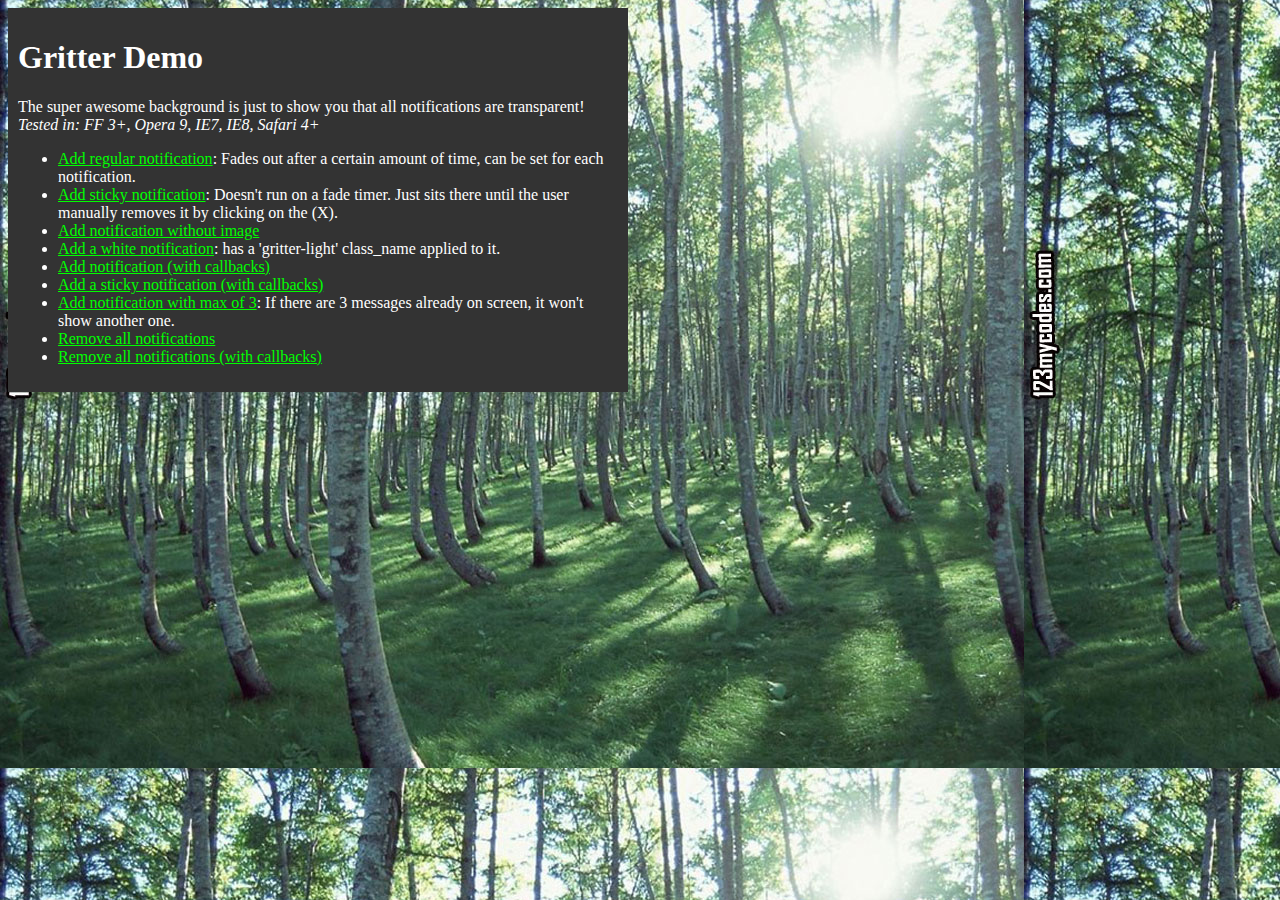
<file: static/lib/jquery.gritter/index.html>
<!DOCTYPE html PUBLIC "-//W3C//DTD XHTML 1.0 Transitional//EN" "http://www.w3.org/TR/xhtml1/DTD/xhtml1-transitional.dtd">
<html xmlns="http://www.w3.org/1999/xhtml">
<head>
<title>Gritter demo for jQuery - boedesign.com</title>
<meta http-equiv="Content-Type" content="text/html; charset=utf-8" />
<link rel="stylesheet" type="text/css" href="css/jquery.gritter.css" />
<script type="text/javascript" src="http://www.google.com/jsapi"></script>
<script type="text/javascript">google.load('jquery', '1.7.1');</script>
<script type="text/javascript" src="js/jquery.gritter.js"></script>
<style type="text/css">
	body {
		background:#222 url(images/trees.jpg);
		color:#fff;
	}
	a {
		color:#00ff00;
	}
	#container {
		width:600px;
		background:#333;
		padding:10px;
	}
</style>
</head>


<body>
<div id="container">
	<h1>Gritter Demo</h1>
	<p>
		The super awesome background is just to show you that all notifications are transparent!
		<em>Tested in: FF 3+, Opera 9, IE7, IE8, Safari 4+</em>
	</p>
	<ul>
		<li>
			<a href="#" id="add-regular">Add regular notification</a>: Fades out after a certain amount of time, can be set for each notification.
		</li>
		<li>
			<a href="#" id="add-sticky">Add sticky notification</a>: Doesn't run on a fade timer.  Just sits there until the user manually removes it by clicking on the (X).
		</li>
		<li>
			<a href="#" id="add-without-image">Add notification without image</a>
		</li>
        <li>
            <a href="#" id="add-gritter-light">Add a white notification</a>: has a 'gritter-light' class_name applied to it.
        </li>
		<li>
			<a href="#" id="add-with-callbacks">Add notification (with callbacks)</a>
		</li>
		<li>
			<a href="#" id="add-sticky-with-callbacks">Add a sticky notification (with callbacks)</a>
		</li>
        <li>
            <a href="#" id="add-max">Add notification with max of 3</a>: If there are 3 messages already on screen, it won't show another one.
        </li>
		<li>
			<a href="#" id="remove-all">Remove all notifications</a>
		</li>
		<li>
			<a href="#" id="remove-all-with-callbacks">Remove all notifications (with callbacks)</a>
		</li>
	</ul>
</div>

<script type="text/javascript">

	$(function(){

		// global setting override
        /*
		$.extend($.gritter.options, {
		    class_name: 'gritter-light', // for light notifications (can be added directly to $.gritter.add too)
		    position: 'bottom-left', // possibilities: bottom-left, bottom-right, top-left, top-right
			fade_in_speed: 100, // how fast notifications fade in (string or int)
			fade_out_speed: 100, // how fast the notices fade out
			time: 3000 // hang on the screen for...
		});
        */

		$('#add-sticky').click(function(){

			var unique_id = $.gritter.add({
				// (string | mandatory) the heading of the notification
				title: 'This is a sticky notice!',
				// (string | mandatory) the text inside the notification
				text: 'Lorem ipsum dolor sit amet, consectetur adipiscing elit. Vivamus eget tincidunt velit. Cum sociis natoque penatibus et <a href="#" style="color:#ccc">magnis dis parturient</a> montes, nascetur ridiculus mus.',
				// (string | optional) the image to display on the left
				image: 'http://s3.amazonaws.com/twitter_production/profile_images/132499022/myface_bigger.jpg',
				// (bool | optional) if you want it to fade out on its own or just sit there
				sticky: true,
				// (int | optional) the time you want it to be alive for before fading out
				time: '',
				// (string | optional) the class name you want to apply to that specific message
				class_name: 'my-sticky-class'
			});

			// You can have it return a unique id, this can be used to manually remove it later using
			/*
			setTimeout(function(){

				$.gritter.remove(unique_id, {
					fade: true,
					speed: 'slow'
				});

			}, 6000)
			*/

			return false;

		});

		$('#add-regular').click(function(){

			$.gritter.add({
				// (string | mandatory) the heading of the notification
				title: 'This is a regular notice!',
				// (string | mandatory) the text inside the notification
				text: 'This will fade out after a certain amount of time. Vivamus eget tincidunt velit. Cum sociis natoque penatibus et <a href="#" style="color:#ccc">magnis dis parturient</a> montes, nascetur ridiculus mus.',
				// (string | optional) the image to display on the left
				image: 'http://a0.twimg.com/profile_images/59268975/jquery_avatar_bigger.png',
				// (bool | optional) if you want it to fade out on its own or just sit there
				sticky: false,
				// (int | optional) the time you want it to be alive for before fading out
				time: ''
			});

			return false;

		});

        $('#add-max').click(function(){

            $.gritter.add({
                // (string | mandatory) the heading of the notification
                title: 'This is a notice with a max of 3 on screen at one time!',
                // (string | mandatory) the text inside the notification
                text: 'This will fade out after a certain amount of time. Vivamus eget tincidunt velit. Cum sociis natoque penatibus et <a href="#" style="color:#ccc">magnis dis parturient</a> montes, nascetur ridiculus mus.',
                // (string | optional) the image to display on the left
                image: 'http://a0.twimg.com/profile_images/59268975/jquery_avatar_bigger.png',
                // (bool | optional) if you want it to fade out on its own or just sit there
                sticky: false,
                // (function) before the gritter notice is opened
                before_open: function(){
                    if($('.gritter-item-wrapper').length == 3)
                    {
                        // Returning false prevents a new gritter from opening
                        return false;
                    }
                }
            });

            return false;

        });

		$('#add-without-image').click(function(){

			$.gritter.add({
				// (string | mandatory) the heading of the notification
				title: 'This is a notice without an image!',
				// (string | mandatory) the text inside the notification
				text: 'This will fade out after a certain amount of time. Vivamus eget tincidunt velit. Cum sociis natoque penatibus et <a href="#" style="color:#ccc">magnis dis parturient</a> montes, nascetur ridiculus mus.'
			});

			return false;
		});

        $('#add-gritter-light').click(function(){

            $.gritter.add({
                // (string | mandatory) the heading of the notification
                title: 'This is a light notification',
                // (string | mandatory) the text inside the notification
                text: 'Just add a "gritter-light" class_name to your $.gritter.add or globally to $.gritter.options.class_name',
                class_name: 'gritter-light'
            });

            return false;
        });

		$('#add-with-callbacks').click(function(){

			$.gritter.add({
				// (string | mandatory) the heading of the notification
				title: 'This is a notice with callbacks!',
				// (string | mandatory) the text inside the notification
				text: 'The callback is...',
				// (function | optional) function called before it opens
				before_open: function(){
					alert('I am called before it opens');
				},
				// (function | optional) function called after it opens
				after_open: function(e){
					alert("I am called after it opens: \nI am passed the jQuery object for the created Gritter element...\n" + e);
				},
				// (function | optional) function called before it closes
				before_close: function(e, manual_close){
                    var manually = (manual_close) ? 'The "X" was clicked to close me!' : '';
					alert("I am called before it closes: I am passed the jQuery object for the Gritter element... \n" + manually);
				},
				// (function | optional) function called after it closes
				after_close: function(e, manual_close){
                    var manually = (manual_close) ? 'The "X" was clicked to close me!' : '';
					alert('I am called after it closes. ' + manually);
				}
			});

			return false;
		});

		$('#add-sticky-with-callbacks').click(function(){

			$.gritter.add({
				// (string | mandatory) the heading of the notification
				title: 'This is a sticky notice with callbacks!',
				// (string | mandatory) the text inside the notification
				text: 'Sticky sticky notice.. sticky sticky notice...',
				// Stickeh!
				sticky: true,
				// (function | optional) function called before it opens
				before_open: function(){
					alert('I am a sticky called before it opens');
				},
				// (function | optional) function called after it opens
				after_open: function(e){
					alert("I am a sticky called after it opens: \nI am passed the jQuery object for the created Gritter element...\n" + e);
				},
				// (function | optional) function called before it closes
				before_close: function(e){
					alert("I am a sticky called before it closes: I am passed the jQuery object for the Gritter element... \n" + e);
				},
				// (function | optional) function called after it closes
				after_close: function(){
					alert('I am a sticky called after it closes');
				}
			});

			return false;

		});

		$("#remove-all").click(function(){

			$.gritter.removeAll();
			return false;

		});

		$("#remove-all-with-callbacks").click(function(){

			$.gritter.removeAll({
				before_close: function(e){
					alert("I am called before all notifications are closed.  I am passed the jQuery object containing all  of Gritter notifications.\n" + e);
				},
				after_close: function(){
					alert('I am called after everything has been closed.');
				}
			});
			return false;

		});


	});
</script>

</body>
</html>
</file>
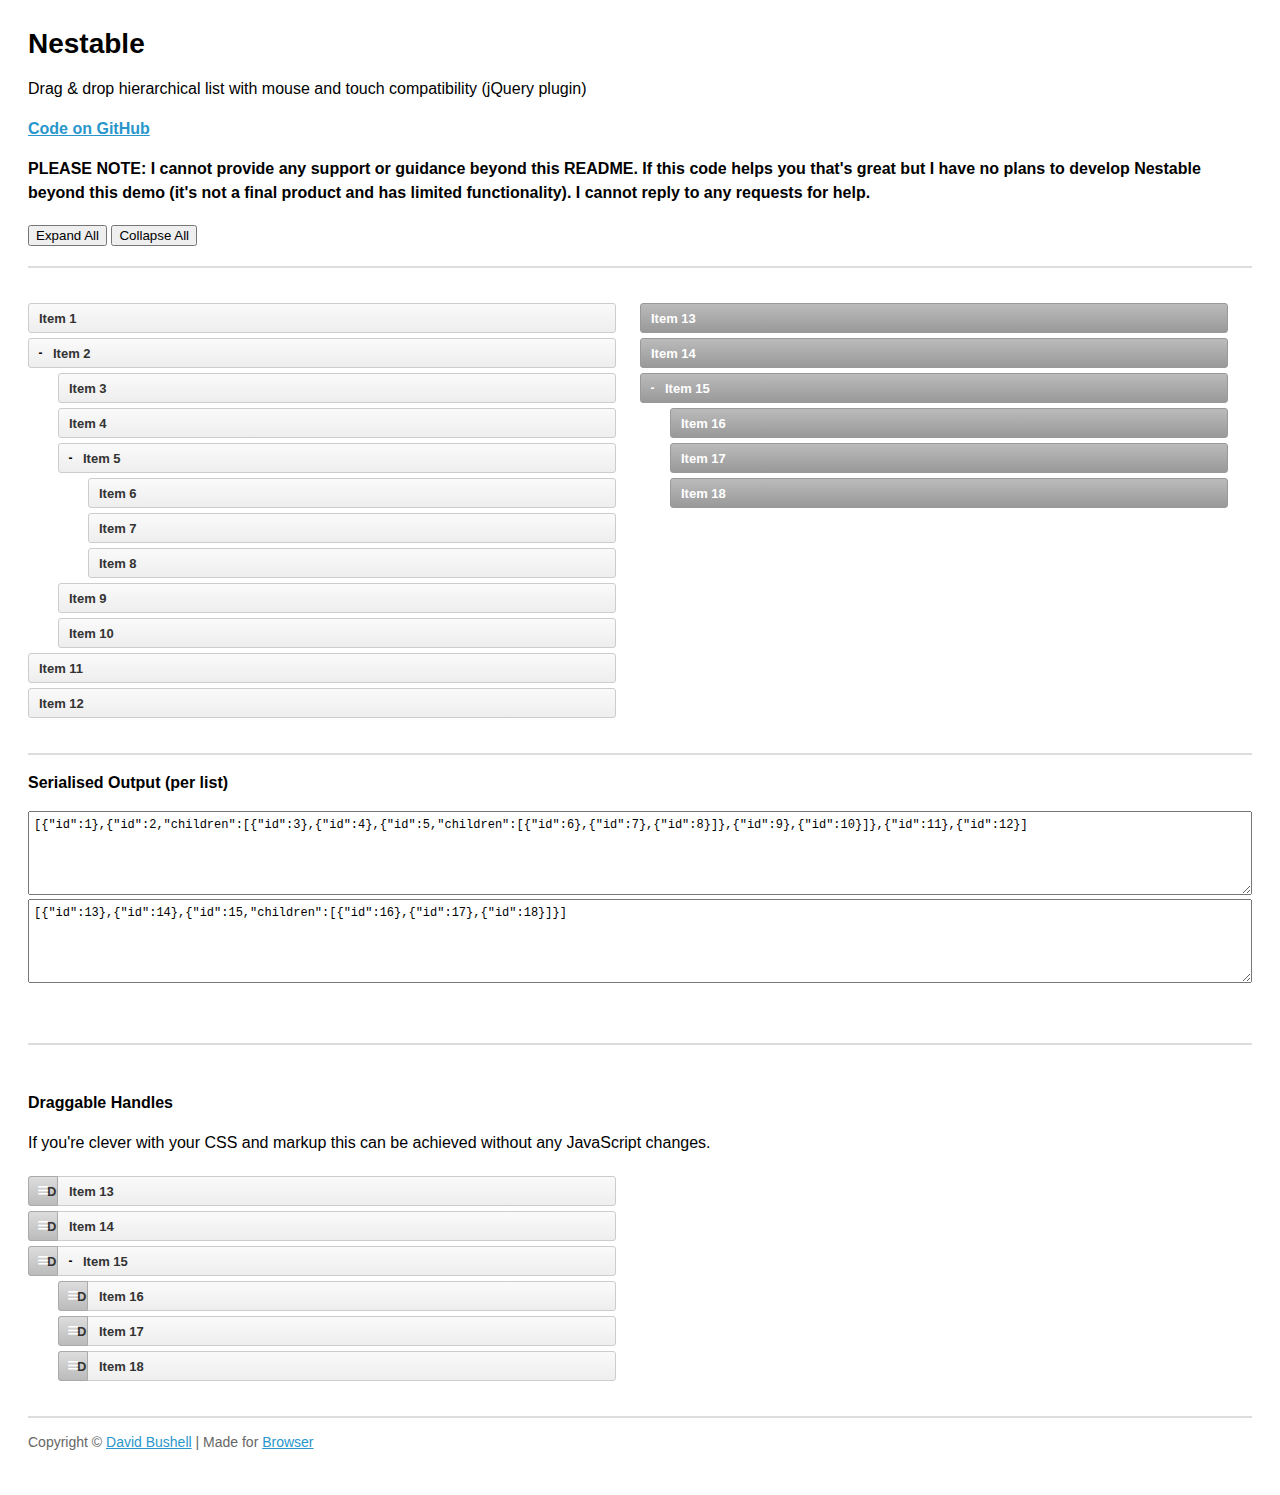
<file: static/lib/jquery.nestable/index.html>
<!DOCTYPE html>
<!--[if lt IE 7]> <html lang="en" class="lt-ie9 lt-ie8 lt-ie7"> <![endif]-->
<!--[if IE 7]>    <html lang="en" class="lt-ie9 lt-ie8"> <![endif]-->
<!--[if IE 8]>    <html lang="en" class="lt-ie9"> <![endif]-->
<!--[if IE 9]>    <html lang="en" class="ie9"> <![endif]-->
<!--[if gt IE 9]><!--> <html lang="en"> <!--<![endif]-->
<head>
    <meta charset="utf-8">
    <meta name="viewport" content="width=device-width, initial-scale=1, minimum-scale=1">
    <title>Nestable</title>
    <style type="text/css">

.cf:after { visibility: hidden; display: block; font-size: 0; content: " "; clear: both; height: 0; }
* html .cf { zoom: 1; }
*:first-child+html .cf { zoom: 1; }

html { margin: 0; padding: 0; }
body { font-size: 100%; margin: 0; padding: 1.75em; font-family: 'Helvetica Neue', Arial, sans-serif; }

h1 { font-size: 1.75em; margin: 0 0 0.6em 0; }

a { color: #2996cc; }
a:hover { text-decoration: none; }

p { line-height: 1.5em; }
.small { color: #666; font-size: 0.875em; }
.large { font-size: 1.25em; }

/**
 * Nestable
 */

.dd { position: relative; display: block; margin: 0; padding: 0; max-width: 600px; list-style: none; font-size: 13px; line-height: 20px; }

.dd-list { display: block; position: relative; margin: 0; padding: 0; list-style: none; }
.dd-list .dd-list { padding-left: 30px; }
.dd-collapsed .dd-list { display: none; }

.dd-item,
.dd-empty,
.dd-placeholder { display: block; position: relative; margin: 0; padding: 0; min-height: 20px; font-size: 13px; line-height: 20px; }

.dd-handle { display: block; height: 30px; margin: 5px 0; padding: 5px 10px; color: #333; text-decoration: none; font-weight: bold; border: 1px solid #ccc;
    background: #fafafa;
    background: -webkit-linear-gradient(top, #fafafa 0%, #eee 100%);
    background:    -moz-linear-gradient(top, #fafafa 0%, #eee 100%);
    background:         linear-gradient(top, #fafafa 0%, #eee 100%);
    -webkit-border-radius: 3px;
            border-radius: 3px;
    box-sizing: border-box; -moz-box-sizing: border-box;
}
.dd-handle:hover { color: #2ea8e5; background: #fff; }

.dd-item > button { display: block; position: relative; cursor: pointer; float: left; width: 25px; height: 20px; margin: 5px 0; padding: 0; text-indent: 100%; white-space: nowrap; overflow: hidden; border: 0; background: transparent; font-size: 12px; line-height: 1; text-align: center; font-weight: bold; }
.dd-item > button:before { content: '+'; display: block; position: absolute; width: 100%; text-align: center; text-indent: 0; }
.dd-item > button[data-action="collapse"]:before { content: '-'; }

.dd-placeholder,
.dd-empty { margin: 5px 0; padding: 0; min-height: 30px; background: #f2fbff; border: 1px dashed #b6bcbf; box-sizing: border-box; -moz-box-sizing: border-box; }
.dd-empty { border: 1px dashed #bbb; min-height: 100px; background-color: #e5e5e5;
    background-image: -webkit-linear-gradient(45deg, #fff 25%, transparent 25%, transparent 75%, #fff 75%, #fff),
                      -webkit-linear-gradient(45deg, #fff 25%, transparent 25%, transparent 75%, #fff 75%, #fff);
    background-image:    -moz-linear-gradient(45deg, #fff 25%, transparent 25%, transparent 75%, #fff 75%, #fff),
                         -moz-linear-gradient(45deg, #fff 25%, transparent 25%, transparent 75%, #fff 75%, #fff);
    background-image:         linear-gradient(45deg, #fff 25%, transparent 25%, transparent 75%, #fff 75%, #fff),
                              linear-gradient(45deg, #fff 25%, transparent 25%, transparent 75%, #fff 75%, #fff);
    background-size: 60px 60px;
    background-position: 0 0, 30px 30px;
}

.dd-dragel { position: absolute; pointer-events: none; z-index: 9999; }
.dd-dragel > .dd-item .dd-handle { margin-top: 0; }
.dd-dragel .dd-handle {
    -webkit-box-shadow: 2px 4px 6px 0 rgba(0,0,0,.1);
            box-shadow: 2px 4px 6px 0 rgba(0,0,0,.1);
}

/**
 * Nestable Extras
 */

.nestable-lists { display: block; clear: both; padding: 30px 0; width: 100%; border: 0; border-top: 2px solid #ddd; border-bottom: 2px solid #ddd; }

#nestable-menu { padding: 0; margin: 20px 0; }

#nestable-output,
#nestable2-output { width: 100%; height: 7em; font-size: 0.75em; line-height: 1.333333em; font-family: Consolas, monospace; padding: 5px; box-sizing: border-box; -moz-box-sizing: border-box; }

#nestable2 .dd-handle {
    color: #fff;
    border: 1px solid #999;
    background: #bbb;
    background: -webkit-linear-gradient(top, #bbb 0%, #999 100%);
    background:    -moz-linear-gradient(top, #bbb 0%, #999 100%);
    background:         linear-gradient(top, #bbb 0%, #999 100%);
}
#nestable2 .dd-handle:hover { background: #bbb; }
#nestable2 .dd-item > button:before { color: #fff; }

@media only screen and (min-width: 700px) {

    .dd { float: left; width: 48%; }
    .dd + .dd { margin-left: 2%; }

}

.dd-hover > .dd-handle { background: #2ea8e5 !important; }

/**
 * Nestable Draggable Handles
 */

.dd3-content { display: block; height: 30px; margin: 5px 0; padding: 5px 10px 5px 40px; color: #333; text-decoration: none; font-weight: bold; border: 1px solid #ccc;
    background: #fafafa;
    background: -webkit-linear-gradient(top, #fafafa 0%, #eee 100%);
    background:    -moz-linear-gradient(top, #fafafa 0%, #eee 100%);
    background:         linear-gradient(top, #fafafa 0%, #eee 100%);
    -webkit-border-radius: 3px;
            border-radius: 3px;
    box-sizing: border-box; -moz-box-sizing: border-box;
}
.dd3-content:hover { color: #2ea8e5; background: #fff; }

.dd-dragel > .dd3-item > .dd3-content { margin: 0; }

.dd3-item > button { margin-left: 30px; }

.dd3-handle { position: absolute; margin: 0; left: 0; top: 0; cursor: pointer; width: 30px; text-indent: 100%; white-space: nowrap; overflow: hidden;
    border: 1px solid #aaa;
    background: #ddd;
    background: -webkit-linear-gradient(top, #ddd 0%, #bbb 100%);
    background:    -moz-linear-gradient(top, #ddd 0%, #bbb 100%);
    background:         linear-gradient(top, #ddd 0%, #bbb 100%);
    border-top-right-radius: 0;
    border-bottom-right-radius: 0;
}
.dd3-handle:before { content: '≡'; display: block; position: absolute; left: 0; top: 3px; width: 100%; text-align: center; text-indent: 0; color: #fff; font-size: 20px; font-weight: normal; }
.dd3-handle:hover { background: #ddd; }

    </style>
</head>
<body>

    <h1>Nestable</h1>

    <p>Drag &amp; drop hierarchical list with mouse and touch compatibility (jQuery plugin)</p>

    <p><strong><a href="https://github.com/dbushell/Nestable">Code on GitHub</a></strong></p>

<p><strong>PLEASE NOTE: I cannot provide any support or guidance beyond this README. If this code helps you that's great but I have no plans to develop Nestable beyond this demo (it's not a final product and has limited functionality). I cannot reply to any requests for help.</strong></p>

    <menu id="nestable-menu">
        <button type="button" data-action="expand-all">Expand All</button>
        <button type="button" data-action="collapse-all">Collapse All</button>
    </menu>

    <div class="cf nestable-lists">

        <div class="dd" id="nestable">
            <ol class="dd-list">
                <li class="dd-item" data-id="1">
                    <div class="dd-handle">Item 1</div>
                </li>
                <li class="dd-item" data-id="2">
                    <div class="dd-handle">Item 2</div>
                    <ol class="dd-list">
                        <li class="dd-item" data-id="3"><div class="dd-handle">Item 3</div></li>
                        <li class="dd-item" data-id="4"><div class="dd-handle">Item 4</div></li>
                        <li class="dd-item" data-id="5">
                            <div class="dd-handle">Item 5</div>
                            <ol class="dd-list">
                                <li class="dd-item" data-id="6"><div class="dd-handle">Item 6</div></li>
                                <li class="dd-item" data-id="7"><div class="dd-handle">Item 7</div></li>
                                <li class="dd-item" data-id="8"><div class="dd-handle">Item 8</div></li>
                            </ol>
                        </li>
                        <li class="dd-item" data-id="9"><div class="dd-handle">Item 9</div></li>
                        <li class="dd-item" data-id="10"><div class="dd-handle">Item 10</div></li>
                    </ol>
                </li>
                <li class="dd-item" data-id="11">
                    <div class="dd-handle">Item 11</div>
                </li>
                <li class="dd-item" data-id="12">
                    <div class="dd-handle">Item 12</div>
                </li>
            </ol>
        </div>

        <div class="dd" id="nestable2">
            <ol class="dd-list">
                <li class="dd-item" data-id="13">
                    <div class="dd-handle">Item 13</div>
                </li>
                <li class="dd-item" data-id="14">
                    <div class="dd-handle">Item 14</div>
                </li>
                <li class="dd-item" data-id="15">
                    <div class="dd-handle">Item 15</div>
                    <ol class="dd-list">
                        <li class="dd-item" data-id="16"><div class="dd-handle">Item 16</div></li>
                        <li class="dd-item" data-id="17"><div class="dd-handle">Item 17</div></li>
                        <li class="dd-item" data-id="18"><div class="dd-handle">Item 18</div></li>
                    </ol>
                </li>
            </ol>
        </div>

    </div>

    <p><strong>Serialised Output (per list)</strong></p>

    <textarea id="nestable-output"></textarea>
    <textarea id="nestable2-output"></textarea>

    <p>&nbsp;</p>

    <div class="cf nestable-lists">

    <p><strong>Draggable Handles</strong></p>

    <p>If you're clever with your CSS and markup this can be achieved without any JavaScript changes.</p>

        <div class="dd" id="nestable3">
            <ol class="dd-list">
                <li class="dd-item dd3-item" data-id="13">
                    <div class="dd-handle dd3-handle">Drag</div><div class="dd3-content">Item 13</div>
                </li>
                <li class="dd-item dd3-item" data-id="14">
                    <div class="dd-handle dd3-handle">Drag</div><div class="dd3-content">Item 14</div>
                </li>
                <li class="dd-item dd3-item" data-id="15">
                    <div class="dd-handle dd3-handle">Drag</div><div class="dd3-content">Item 15</div>
                    <ol class="dd-list">
                        <li class="dd-item dd3-item" data-id="16">
                            <div class="dd-handle dd3-handle">Drag</div><div class="dd3-content">Item 16</div>
                        </li>
                        <li class="dd-item dd3-item" data-id="17">
                            <div class="dd-handle dd3-handle">Drag</div><div class="dd3-content">Item 17</div>
                        </li>
                        <li class="dd-item dd3-item" data-id="18">
                            <div class="dd-handle dd3-handle">Drag</div><div class="dd3-content">Item 18</div>
                        </li>
                    </ol>
                </li>
            </ol>
        </div>

    </div>

    <p class="small">Copyright &copy; <a href="http://dbushell.com/">David Bushell</a> | Made for <a href="http://www.browserlondon.com/">Browser</a></p>

<script src="http://ajax.googleapis.com/ajax/libs/jquery/1.11.1/jquery.min.js"></script>
<script src="jquery.nestable.js"></script>
<script>

$(document).ready(function()
{

    var updateOutput = function(e)
    {
        var list   = e.length ? e : $(e.target),
            output = list.data('output');
        if (window.JSON) {
            output.val(window.JSON.stringify(list.nestable('serialize')));//, null, 2));
        } else {
            output.val('JSON browser support required for this demo.');
        }
    };

    // activate Nestable for list 1
    $('#nestable').nestable({
        group: 1
    })
    .on('change', updateOutput);

    // activate Nestable for list 2
    $('#nestable2').nestable({
        group: 1
    })
    .on('change', updateOutput);

    // output initial serialised data
    updateOutput($('#nestable').data('output', $('#nestable-output')));
    updateOutput($('#nestable2').data('output', $('#nestable2-output')));

    $('#nestable-menu').on('click', function(e)
    {
        var target = $(e.target),
            action = target.data('action');
        if (action === 'expand-all') {
            $('.dd').nestable('expandAll');
        }
        if (action === 'collapse-all') {
            $('.dd').nestable('collapseAll');
        }
    });

    $('#nestable3').nestable();

});
</script>
</body>
</html>
</file>
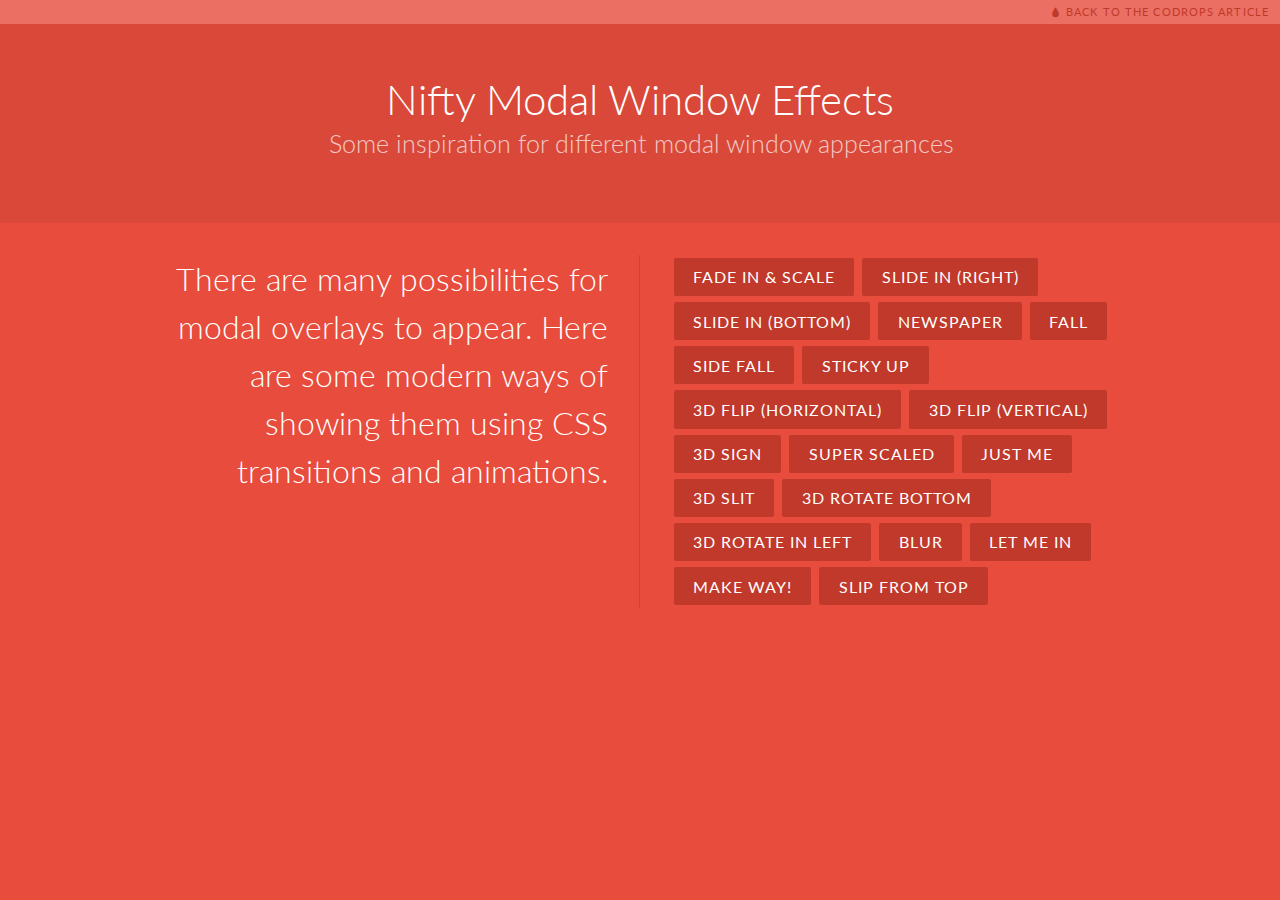
<file: static/lib/jquery.niftymodals/index.html>
<!DOCTYPE html>
<html lang="en" class="no-js">
	<head>
		<meta charset="UTF-8" />
		<meta http-equiv="X-UA-Compatible" content="IE=edge,chrome=1"> 
		<meta name="viewport" content="width=device-width, initial-scale=1.0"> 
		<title>Nifty Modal Window Effects with jQuery</title>
		<meta name="description" content="Nifty Modal Window Effects with CSS Transitions and Animations with jQuery" />
		<meta name="keywords" content="modal, window, overlay, modern, box, css transition, css animation, effect, 3d, perspective" />
		<meta name="author" content="Codrops" />
		<link rel="shortcut icon" href="../favicon.ico"> 
		<link rel="stylesheet" type="text/css" href="lib/demo.css" />
		<link rel="stylesheet" type="text/css" href="dist/jquery.niftymodals.css" />  
		<script src="https://code.jquery.com/jquery-1.11.3.min.js"></script>
    <script src="dist/jquery.niftymodals.js"></script>
    <script>
	    $(document).ready(function() {
	       
				$('.md-trigger').on('click',function(){

					var modal = $(this).data('modal');
					$("#" + modal).niftyModal();
				});
	       
	    });
    </script> 

		<!-- for the blur effect -->
		<!-- by @derSchepp https://github.com/Schepp/CSS-Filters-Polyfill -->
		<script>
			// this is important for IEs
			var polyfilter_scriptpath = '/lib/js/';
		</script>
    
		<script src="lib/js/cssParser.js"></script>
		<script src="lib/js/css-filters-polyfill.js"></script>
    
	</head>
	<body>
		<!-- All modals added here for the demo. You would of course just have one, dynamically created -->
		<div class="md-container md-effect-1" id="modal-1">
			<div class="md-content">
				<h3>Modal Dialog</h3>
				<div>
					<p>This is a modal window. You can do the following things with it:</p>
					<ul>
						<li><strong>Read:</strong> modal windows will probably tell you something important so don't forget to read what they say.</li>
						<li><strong>Look:</strong> a modal window enjoys a certain kind of attention; just look at it and appreciate its presence.</li>
						<li><strong>Close:</strong> click on the button below to close the modal.</li>
					</ul>
					<button class="md-close">Close me!</button>
				</div>
			</div>
		</div>
		<div class="md-container md-effect-2" id="modal-2">
			<div class="md-content">
				<h3>Modal Dialog</h3>
				<div>
					<p>This is a modal window. You can do the following things with it:</p>
					<ul>
						<li><strong>Read:</strong> modal windows will probably tell you something important so don't forget to read what they say.</li>
						<li><strong>Look:</strong> a modal window enjoys a certain kind of attention; just look at it and appreciate its presence.</li>
						<li><strong>Close:</strong> click on the button below to close the modal.</li>
					</ul>
					<button class="md-close">Close me!</button>
				</div>
			</div>
		</div>
		<div class="md-container md-effect-3" id="modal-3">
			<div class="md-content">
				<h3>Modal Dialog</h3>
				<div>
					<p>This is a modal window. You can do the following things with it:</p>
					<ul>
						<li><strong>Read:</strong> modal windows will probably tell you something important so don't forget to read what they say.</li>
						<li><strong>Look:</strong> a modal window enjoys a certain kind of attention; just look at it and appreciate its presence.</li>
						<li><strong>Close:</strong> click on the button below to close the modal.</li>
					</ul>
					<button class="md-close">Close me!</button>
				</div>
			</div>
		</div>
		<div class="md-container md-effect-4" id="modal-4">
			<div class="md-content">
				<h3>Modal Dialog</h3>
				<div>
					<p>This is a modal window. You can do the following things with it:</p>
					<ul>
						<li><strong>Read:</strong> modal windows will probably tell you something important so don't forget to read what they say.</li>
						<li><strong>Look:</strong> a modal window enjoys a certain kind of attention; just look at it and appreciate its presence.</li>
						<li><strong>Close:</strong> click on the button below to close the modal.</li>
					</ul>
					<button class="md-close">Close me!</button>
				</div>
			</div>
		</div>
		<div class="md-container md-effect-5" id="modal-5">
			<div class="md-content">
				<h3>Modal Dialog</h3>
				<div>
					<p>This is a modal window. You can do the following things with it:</p>
					<ul>
						<li><strong>Read:</strong> modal windows will probably tell you something important so don't forget to read what they say.</li>
						<li><strong>Look:</strong> a modal window enjoys a certain kind of attention; just look at it and appreciate its presence.</li>
						<li><strong>Close:</strong> click on the button below to close the modal.</li>
					</ul>
					<button class="md-close">Close me!</button>
				</div>
			</div>
		</div>
		<div class="md-container md-effect-6" id="modal-6">
			<div class="md-content">
				<h3>Modal Dialog</h3>
				<div>
					<p>This is a modal window. You can do the following things with it:</p>
					<ul>
						<li><strong>Read:</strong> modal windows will probably tell you something important so don't forget to read what they say.</li>
						<li><strong>Look:</strong> a modal window enjoys a certain kind of attention; just look at it and appreciate its presence.</li>
						<li><strong>Close:</strong> click on the button below to close the modal.</li>
					</ul>
					<button class="md-close">Close me!</button>
				</div>
			</div>
		</div>
		<div class="md-container md-effect-7" id="modal-7">
			<div class="md-content">
				<h3>Modal Dialog</h3>
				<div>
					<p>This is a modal window. You can do the following things with it:</p>
					<ul>
						<li><strong>Read:</strong> modal windows will probably tell you something important so don't forget to read what they say.</li>
						<li><strong>Look:</strong> a modal window enjoys a certain kind of attention; just look at it and appreciate its presence.</li>
						<li><strong>Close:</strong> click on the button below to close the modal.</li>
					</ul>
					<button class="md-close">Close me!</button>
				</div>
			</div>
		</div>
		<div class="md-container md-effect-8" id="modal-8">
			<div class="md-content">
				<h3>Modal Dialog</h3>
				<div>
					<p>This is a modal window. You can do the following things with it:</p>
					<ul>
						<li><strong>Read:</strong> modal windows will probably tell you something important so don't forget to read what they say.</li>
						<li><strong>Look:</strong> a modal window enjoys a certain kind of attention; just look at it and appreciate its presence.</li>
						<li><strong>Close:</strong> click on the button below to close the modal.</li>
					</ul>
					<button class="md-close">Close me!</button>
				</div>
			</div>
		</div>
		<div class="md-container md-effect-9" id="modal-9">
			<div class="md-content">
				<h3>Modal Dialog</h3>
				<div>
					<p>This is a modal window. You can do the following things with it:</p>
					<ul>
						<li><strong>Read:</strong> modal windows will probably tell you something important so don't forget to read what they say.</li>
						<li><strong>Look:</strong> a modal window enjoys a certain kind of attention; just look at it and appreciate its presence.</li>
						<li><strong>Close:</strong> click on the button below to close the modal.</li>
					</ul>
					<button class="md-close">Close me!</button>
				</div>
			</div>
		</div>
		<div class="md-container md-effect-10" id="modal-10">
			<div class="md-content">
				<h3>Modal Dialog</h3>
				<div>
					<p>This is a modal window. You can do the following things with it:</p>
					<ul>
						<li><strong>Read:</strong> modal windows will probably tell you something important so don't forget to read what they say.</li>
						<li><strong>Look:</strong> a modal window enjoys a certain kind of attention; just look at it and appreciate its presence.</li>
						<li><strong>Close:</strong> click on the button below to close the modal.</li>
					</ul>
					<button class="md-close">Close me!</button>
				</div>
			</div>
		</div>
		<div class="md-container md-effect-11" id="modal-11">
			<div class="md-content">
				<h3>Modal Dialog</h3>
				<div>
					<p>This is a modal window. You can do the following things with it:</p>
					<ul>
						<li><strong>Read:</strong> modal windows will probably tell you something important so don't forget to read what they say.</li>
						<li><strong>Look:</strong> a modal window enjoys a certain kind of attention; just look at it and appreciate its presence.</li>
						<li><strong>Close:</strong> click on the button below to close the modal.</li>
					</ul>
					<button class="md-close">Close me!</button>
				</div>
			</div>
		</div>
		<div class="md-container md-effect-12" id="modal-12">
			<div class="md-content">
				<h3>Modal Dialog</h3>
				<div>
					<p>This is a modal window. You can do the following things with it:</p>
					<ul>
						<li><strong>Read:</strong> modal windows will probably tell you something important so don't forget to read what they say.</li>
						<li><strong>Look:</strong> a modal window enjoys a certain kind of attention; just look at it and appreciate its presence.</li>
						<li><strong>Close:</strong> click on the button below to close the modal.</li>
					</ul>
					<button class="md-close">Close me!</button>
				</div>
			</div>
		</div>
		<div class="md-container md-effect-13" id="modal-13">
			<div class="md-content">
				<h3>Modal Dialog</h3>
				<div>
					<p>This is a modal window. You can do the following things with it:</p>
					<ul>
						<li><strong>Read:</strong> modal windows will probably tell you something important so don't forget to read what they say.</li>
						<li><strong>Look:</strong> a modal window enjoys a certain kind of attention; just look at it and appreciate its presence.</li>
						<li><strong>Close:</strong> click on the button below to close the modal.</li>
					</ul>
					<button class="md-close">Close me!</button>
				</div>
			</div>
		</div>
		<div class="md-container md-effect-14" id="modal-14">
			<div class="md-content">
				<h3>Modal Dialog</h3>
				<div>
					<p>This is a modal window. You can do the following things with it:</p>
					<ul>
						<li><strong>Read:</strong> modal windows will probably tell you something important so don't forget to read what they say.</li>
						<li><strong>Look:</strong> a modal window enjoys a certain kind of attention; just look at it and appreciate its presence.</li>
						<li><strong>Close:</strong> click on the button below to close the modal.</li>
					</ul>
					<button class="md-close">Close me!</button>
				</div>
			</div>
		</div>
		<div class="md-container md-effect-15" id="modal-15">
			<div class="md-content">
				<h3>Modal Dialog</h3>
				<div>
					<p>This is a modal window. You can do the following things with it:</p>
					<ul>
						<li><strong>Read:</strong> modal windows will probably tell you something important so don't forget to read what they say.</li>
						<li><strong>Look:</strong> a modal window enjoys a certain kind of attention; just look at it and appreciate its presence.</li>
						<li><strong>Close:</strong> click on the button below to close the modal.</li>
					</ul>
					<button class="md-close">Close me!</button>
				</div>
			</div>
		</div>
		<div class="md-container md-effect-16" id="modal-16">
			<div class="md-content">
				<h3>Modal Dialog</h3>
				<div>
					<p>This is a modal window. You can do the following things with it:</p>
					<ul>
						<li><strong>Read:</strong> modal windows will probably tell you something important so don't forget to read what they say.</li>
						<li><strong>Look:</strong> a modal window enjoys a certain kind of attention; just look at it and appreciate its presence.</li>
						<li><strong>Close:</strong> click on the button below to close the modal.</li>
					</ul>
					<button class="md-close">Close me!</button>
				</div>
			</div>
		</div>
		<div class="md-container md-effect-17" id="modal-17">
			<div class="md-content">
				<h3>Modal Dialog</h3>
				<div>
					<p>This is a modal window. You can do the following things with it:</p>
					<ul>
						<li><strong>Read:</strong> modal windows will probably tell you something important so don't forget to read what they say.</li>
						<li><strong>Look:</strong> a modal window enjoys a certain kind of attention; just look at it and appreciate its presence.</li>
						<li><strong>Close:</strong> click on the button below to close the modal.</li>
					</ul>
					<button class="md-close">Close me!</button>
				</div>
			</div>
		</div>
		<div class="md-container md-effect-18" id="modal-18">
			<div class="md-content">
				<h3>Modal Dialog</h3>
				<div>
					<p>This is a modal window. You can do the following things with it:</p>
					<ul>
						<li><strong>Read:</strong> modal windows will probably tell you something important so don't forget to read what they say.</li>
						<li><strong>Look:</strong> a modal window enjoys a certain kind of attention; just look at it and appreciate its presence.</li>
						<li><strong>Close:</strong> click on the button below to close the modal.</li>
					</ul>
					<button class="md-close">Close me!</button>
				</div>
			</div>
		</div>
		<div class="md-container md-effect-19" id="modal-19">
			<div class="md-content">
				<h3>Modal Dialog</h3>
				<div>
					<p>This is a modal window. You can do the following things with it:</p>
					<ul>
						<li><strong>Read:</strong> modal windows will probably tell you something important so don't forget to read what they say.</li>
						<li><strong>Look:</strong> a modal window enjoys a certain kind of attention; just look at it and appreciate its presence.</li>
						<li><strong>Close:</strong> click on the button below to close the modal.</li>
					</ul>
					<button class="md-close">Close me!</button>
				</div>
			</div>
		</div>
		<div class="md-container md-effect-20" id="modal-20">
			<div class="md-content">
				<h3>Modal Dialog</h3>
				<div>
					<p>This is a modal window. You can do the following things with it:</p>
					<ul>
						<li><strong>Read:</strong> modal windows will probably tell you something important so don't forget to read what they say.</li>
						<li><strong>Look:</strong> a modal window enjoys a certain kind of attention; just look at it and appreciate its presence.</li>
						<li><strong>Close:</strong> click on the button below to close the modal.</li>
					</ul>
					<button class="md-close">Close me!</button>
				</div>
			</div>
		</div>
		<div class="container">
			<!-- Top Navigation -->
			<div class="codrops-top clearfix">
				<span class="right"><a class="codrops-icon codrops-icon-drop" href="http://tympanus.net/codrops/?p=15313"><span>Back to the Codrops Article</span></a></span>
			</div>
			<header>
				<h1>Nifty Modal Window Effects<span>Some inspiration for different modal window appearances</span></h1>
        <div id='afterclose' class='invisible'></div>
			</header>
			<div class="main clearfix">
				<div class="column">
					<p>There are many possibilities for modal overlays to appear. Here are some modern ways of showing them using CSS transitions and animations.</p>
				</div>
				<div class="column">
					<button class="md-trigger" data-modal="modal-1">Fade in &amp; Scale</button>
					<button class="md-trigger" data-modal="modal-2">Slide in (right)</button>
					<button class="md-trigger" data-modal="modal-3">Slide in (bottom)</button>
					<button class="md-trigger" data-modal="modal-4">Newspaper</button>
					<button class="md-trigger" data-modal="modal-5">Fall</button>
					<button class="md-trigger" data-modal="modal-6">Side Fall</button>
					<button class="md-trigger" data-modal="modal-7">Sticky Up</button>
					<button class="md-trigger" data-modal="modal-8">3D Flip (horizontal)</button>
					<button class="md-trigger" data-modal="modal-9">3D Flip (vertical)</button>
					<button class="md-trigger" data-modal="modal-10">3D Sign</button>
					<button class="md-trigger" data-modal="modal-11">Super Scaled</button>
					<button class="md-trigger" data-modal="modal-12">Just Me</button>
					<button class="md-trigger" data-modal="modal-13">3D Slit</button>
					<button class="md-trigger" data-modal="modal-14">3D Rotate Bottom</button>
					<button class="md-trigger" data-modal="modal-15">3D Rotate In Left</button>
					<button class="md-trigger" data-modal="modal-16">Blur</button>
					<!-- special modal that will add a perspective class to the html element -->
					<button class="md-trigger md-setperspective" data-modal="modal-17">Let me in</button>
					<button class="md-trigger md-setperspective" data-modal="modal-18">Make way!</button>
					<button class="md-trigger md-setperspective" data-modal="modal-19">Slip from top</button>
				</div>
			</div>
		</div><!-- /container -->
		<div class="md-overlay"></div><!-- the overlay element -->
	</body>
</html>
</file>
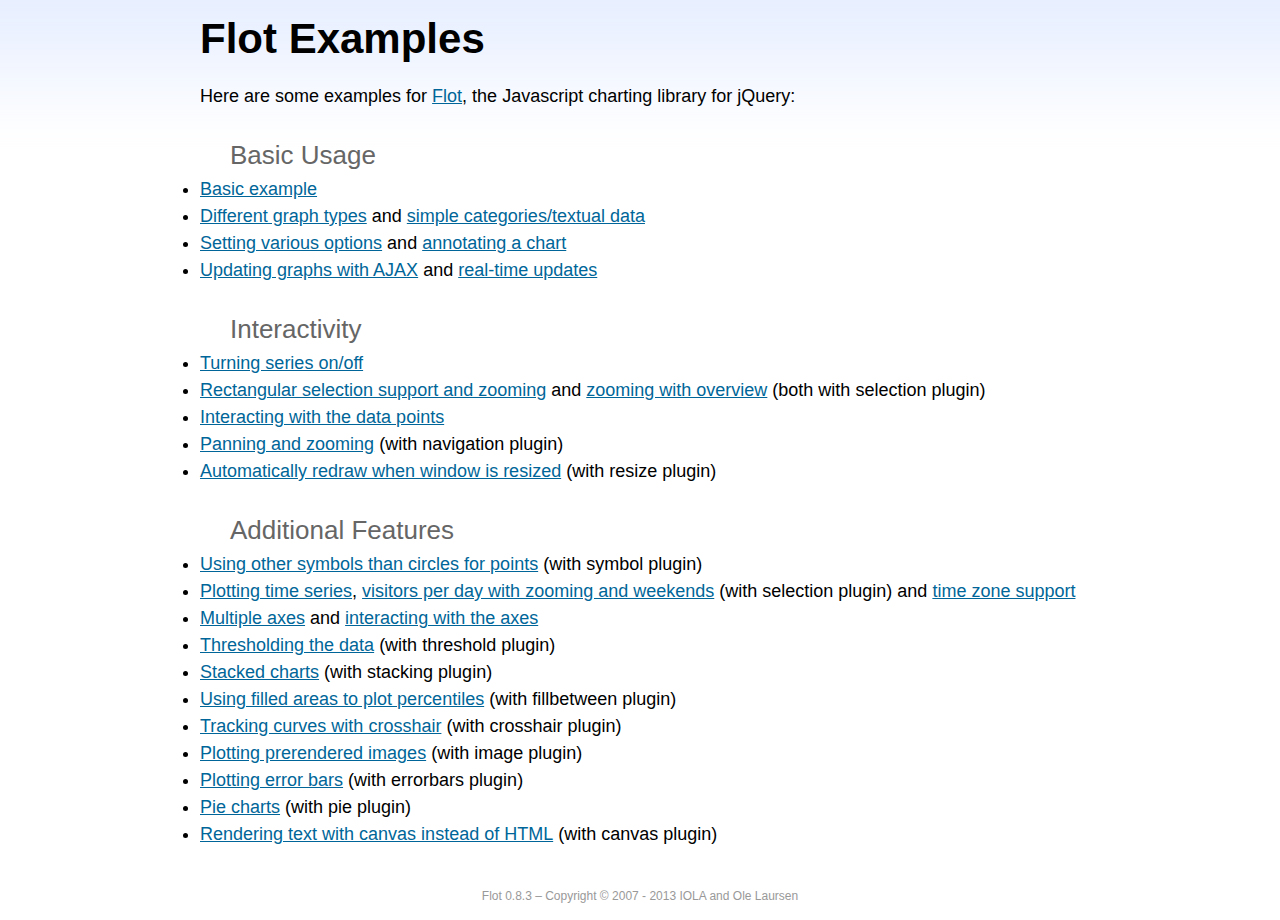
<file: static/lib/jquery-flot/examples/index.html>
<!DOCTYPE html PUBLIC "-//W3C//DTD HTML 4.01//EN" "http://www.w3.org/TR/html4/strict.dtd">
<html>
<head>
	<meta http-equiv="Content-Type" content="text/html; charset=utf-8">
	<title>Flot Examples</title>
	<link href="examples.css" rel="stylesheet" type="text/css">
	<style>

	h3 {
		margin-top: 30px;
		margin-bottom: 5px;
	}

	</style>
	<script language="javascript" type="text/javascript" src="../jquery.js"></script>
	<script language="javascript" type="text/javascript" src="../jquery.flot.js"></script>
	<script type="text/javascript">

	$(function() {

		// Add the Flot version string to the footer

		$("#footer").prepend("Flot " + $.plot.version + " &ndash; ");
	});

	</script>
</head>
<body>

	<div id="header">
		<h2>Flot Examples</h2>
	</div>

	<div id="content">

		<p>Here are some examples for <a href="http://www.flotcharts.org">Flot</a>, the Javascript charting library for jQuery:</p>

		<h3>Basic Usage</h3>

		<ul>
			<li><a href="basic-usage/index.html">Basic example</a></li>
			<li><a href="series-types/index.html">Different graph types</a> and <a href="categories/index.html">simple categories/textual data</a></li>
			<li><a href="basic-options/index.html">Setting various options</a> and <a href="annotating/index.html">annotating a chart</a></li>
			<li><a href="ajax/index.html">Updating graphs with AJAX</a> and <a href="realtime/index.html">real-time updates</a></li>
		</ul>

		<h3>Interactivity</h3>

		<ul>
			<li><a href="series-toggle/index.html">Turning series on/off</a></li>
			<li><a href="selection/index.html">Rectangular selection support and zooming</a> and <a href="zooming/index.html">zooming with overview</a> (both with selection plugin)</li>
			<li><a href="interacting/index.html">Interacting with the data points</a></li>
			<li><a href="navigate/index.html">Panning and zooming</a> (with navigation plugin)</li>
			<li><a href="resize/index.html">Automatically redraw when window is resized</a> (with resize plugin)</li>
		</ul>

		<h3>Additional Features</h3>

		<ul>
			<li><a href="symbols/index.html">Using other symbols than circles for points</a> (with symbol plugin)</li>
			<li><a href="axes-time/index.html">Plotting time series</a>, <a href="visitors/index.html">visitors per day with zooming and weekends</a> (with selection plugin) and <a href="axes-time-zones/index.html">time zone support</a></li>
			<li><a href="axes-multiple/index.html">Multiple axes</a> and <a href="axes-interacting/index.html">interacting with the axes</a></li>
			<li><a href="threshold/index.html">Thresholding the data</a> (with threshold plugin)</li>
			<li><a href="stacking/index.html">Stacked charts</a> (with stacking plugin)</li>
			<li><a href="percentiles/index.html">Using filled areas to plot percentiles</a> (with fillbetween plugin)</li>
			<li><a href="tracking/index.html">Tracking curves with crosshair</a> (with crosshair plugin)</li>
			<li><a href="image/index.html">Plotting prerendered images</a> (with image plugin)</li>
			<li><a href="series-errorbars/index.html">Plotting error bars</a> (with errorbars plugin)</li>
			<li><a href="series-pie/index.html">Pie charts</a> (with pie plugin)</li>
			<li><a href="canvas/index.html">Rendering text with canvas instead of HTML</a> (with canvas plugin)</li>
		</ul>

	</div>

	<div id="footer">
		Copyright &copy; 2007 - 2013 IOLA and Ole Laursen
	</div>

</body>
</html>
</file>
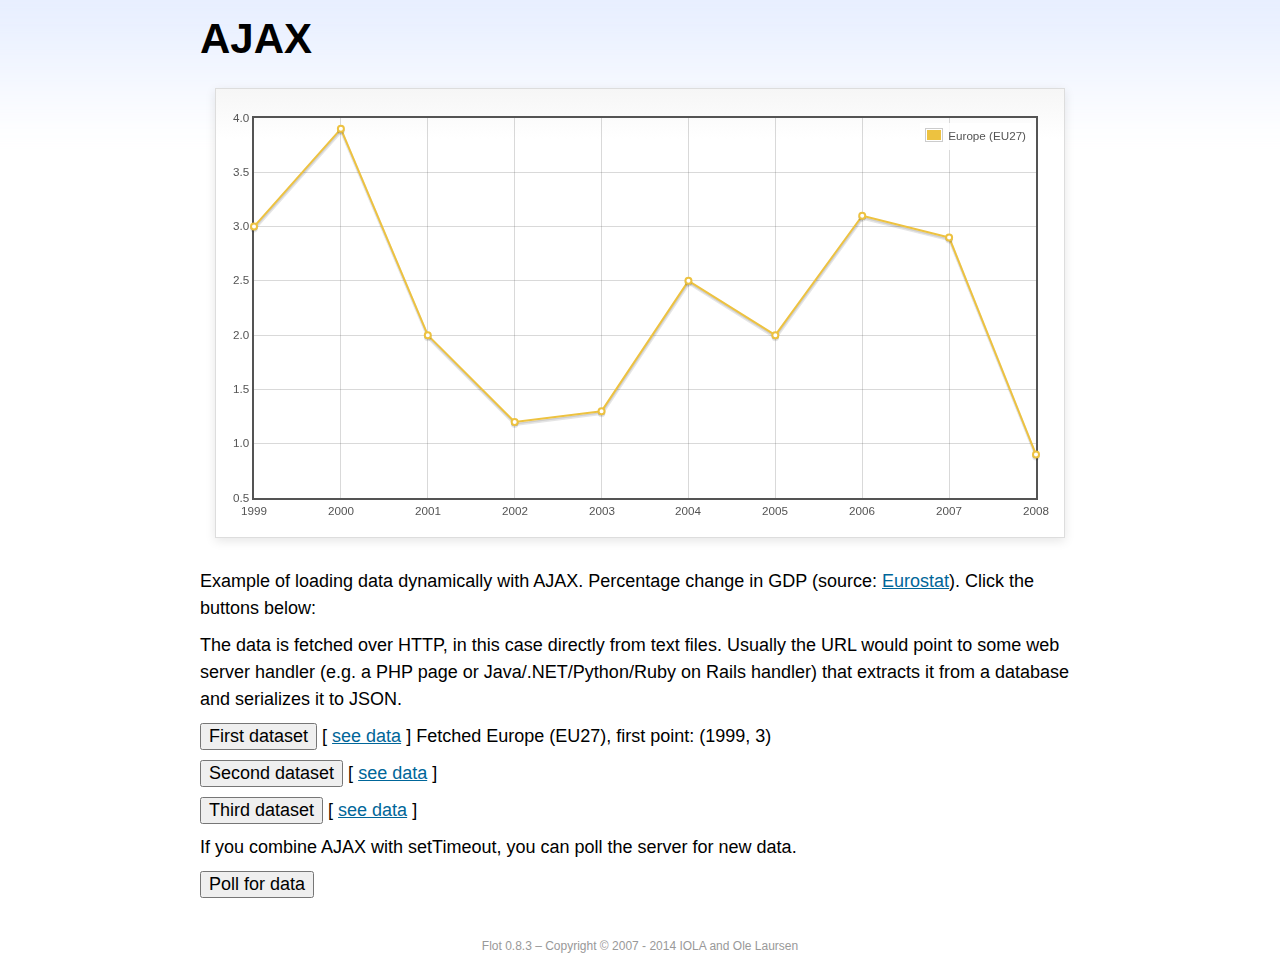
<file: static/lib/jquery-flot/examples/ajax/index.html>
<!DOCTYPE html PUBLIC "-//W3C//DTD HTML 4.01//EN" "http://www.w3.org/TR/html4/strict.dtd">
<html>
<head>
	<meta http-equiv="Content-Type" content="text/html; charset=utf-8">
	<title>Flot Examples: AJAX</title>
	<link href="../examples.css" rel="stylesheet" type="text/css">
	<!--[if lte IE 8]><script language="javascript" type="text/javascript" src="../../excanvas.min.js"></script><![endif]-->
	<script language="javascript" type="text/javascript" src="../../jquery.js"></script>
	<script language="javascript" type="text/javascript" src="../../jquery.flot.js"></script>
	<script type="text/javascript">

	$(function() {

		var options = {
			lines: {
				show: true
			},
			points: {
				show: true
			},
			xaxis: {
				tickDecimals: 0,
				tickSize: 1
			}
		};

		var data = [];

		$.plot("#placeholder", data, options);

		// Fetch one series, adding to what we already have

		var alreadyFetched = {};

		$("button.fetchSeries").click(function () {

			var button = $(this);

			// Find the URL in the link right next to us, then fetch the data

			var dataurl = button.siblings("a").attr("href");

			function onDataReceived(series) {

				// Extract the first coordinate pair; jQuery has parsed it, so
				// the data is now just an ordinary JavaScript object

				var firstcoordinate = "(" + series.data[0][0] + ", " + series.data[0][1] + ")";
				button.siblings("span").text("Fetched " + series.label + ", first point: " + firstcoordinate);

				// Push the new data onto our existing data array

				if (!alreadyFetched[series.label]) {
					alreadyFetched[series.label] = true;
					data.push(series);
				}

				$.plot("#placeholder", data, options);
			}

			$.ajax({
				url: dataurl,
				type: "GET",
				dataType: "json",
				success: onDataReceived
			});
		});

		// Initiate a recurring data update

		$("button.dataUpdate").click(function () {

			data = [];
			alreadyFetched = {};

			$.plot("#placeholder", data, options);

			var iteration = 0;

			function fetchData() {

				++iteration;

				function onDataReceived(series) {

					// Load all the data in one pass; if we only got partial
					// data we could merge it with what we already have.

					data = [ series ];
					$.plot("#placeholder", data, options);
				}

				// Normally we call the same URL - a script connected to a
				// database - but in this case we only have static example
				// files, so we need to modify the URL.

				$.ajax({
					url: "data-eu-gdp-growth-" + iteration + ".json",
					type: "GET",
					dataType: "json",
					success: onDataReceived
				});

				if (iteration < 5) {
					setTimeout(fetchData, 1000);
				} else {
					data = [];
					alreadyFetched = {};
				}
			}

			setTimeout(fetchData, 1000);
		});

		// Load the first series by default, so we don't have an empty plot

		$("button.fetchSeries:first").click();

		// Add the Flot version string to the footer

		$("#footer").prepend("Flot " + $.plot.version + " &ndash; ");
	});

	</script>
</head>
<body>

	<div id="header">
		<h2>AJAX</h2>
	</div>

	<div id="content">

		<div class="demo-container">
			<div id="placeholder" class="demo-placeholder"></div>
		</div>

		<p>Example of loading data dynamically with AJAX. Percentage change in GDP (source: <a href="http://epp.eurostat.ec.europa.eu/tgm/table.do?tab=table&init=1&plugin=1&language=en&pcode=tsieb020">Eurostat</a>). Click the buttons below:</p>

		<p>The data is fetched over HTTP, in this case directly from text files. Usually the URL would point to some web server handler (e.g. a PHP page or Java/.NET/Python/Ruby on Rails handler) that extracts it from a database and serializes it to JSON.</p>

		<p>
			<button class="fetchSeries">First dataset</button>
			[ <a href="data-eu-gdp-growth.json">see data</a> ]
			<span></span>
		</p>

		<p>
			<button class="fetchSeries">Second dataset</button>
			[ <a href="data-japan-gdp-growth.json">see data</a> ]
			<span></span>
		</p>

		<p>
			<button class="fetchSeries">Third dataset</button>
			[ <a href="data-usa-gdp-growth.json">see data</a> ]
			<span></span>
		</p>

		<p>If you combine AJAX with setTimeout, you can poll the server for new data.</p>

		<p>
			<button class="dataUpdate">Poll for data</button>
		</p>

	</div>

	<div id="footer">
		Copyright &copy; 2007 - 2014 IOLA and Ole Laursen
	</div>

</body>
</html>
</file>
<file: static/lib/jquery.niftymodals/lib/demo.css>
/* General Demo Style */
@import url(http://fonts.googleapis.com/css?family=Lato:300,400,700);

@font-face {
	font-family: 'codropsicons';
	src:url('fonts/codropsicons/codropsicons.eot');
	src:url('fonts/codropsicons/codropsicons.eot?#iefix') format('embedded-opentype'),
		url('fonts/codropsicons/codropsicons.woff') format('woff'),
		url('fonts/codropsicons/codropsicons.ttf') format('truetype'),
		url('fonts/codropsicons/codropsicons.svg#codropsicons') format('svg');
	font-weight: normal;
	font-style: normal;
}

*, *:after, *:before { -webkit-box-sizing: border-box; -moz-box-sizing: border-box; box-sizing: border-box; }
body, html { font-size: 100%; padding: 0; margin: 0; }

/* Clearfix hack by Nicolas Gallagher: http://nicolasgallagher.com/micro-clearfix-hack/ */
.clearfix:before, .clearfix:after { content: " "; display: table; }
.clearfix:after { clear: both; }

body {
	font-family: 'Lato', Calibri, Arial, sans-serif;
	color: #fff;
	background: #e74c3c;
}

a {
	color: #c0392b;
	text-decoration: none;
}

a:hover,
a:active {
	color: #333;
}

/* Header Style */
.main,
.container > header {
	margin: 0 auto;
	padding: 2em;
}

.container > header {
	text-align: center;
	background: #d94839;
	padding: 3em;
}

.container > header h1 {
	font-size: 2.625em;
	line-height: 1.3;
	margin: 0;
	font-weight: 300;
}

.container > header span {
	display: block;
	font-size: 60%;
	opacity: 0.7;
	padding: 0 0 0.6em 0.1em;
}

/* Main Content */
.main {
	max-width: 69em;
}

.column {
	float: left;
	width: 50%;
	padding: 0 2em;
	min-height: 300px;
	position: relative;
}

.column:nth-child(2) {
	box-shadow: -1px 0 0 rgba(0,0,0,0.1);
}

.column p {
	font-weight: 300;
	font-size: 2em;
	padding: 0;
	margin: 0;
	text-align: right;
	line-height: 1.5;
}

/* To Navigation Style */
.codrops-top {
	background: #fff;
	background: rgba(255, 255, 255, 0.2);
	text-transform: uppercase;
	width: 100%;
	font-size: 0.69em;
	line-height: 2.2;
}

.codrops-top a {
	padding: 0 1em;
	letter-spacing: 0.1em;
	display: inline-block;
}

.codrops-top a:hover {
	color: #e74c3c;
	background: rgba(255,255,255,0.6);
}

.codrops-top span.right {
	float: right;
}

.codrops-top span.right a {
	float: left;
	display: block;
}

.codrops-icon:before {
	font-family: 'codropsicons';
	margin: 0 4px;
	speak: none;
	font-style: normal;
	font-weight: normal;
	font-variant: normal;
	text-transform: none;
	line-height: 1;
	-webkit-font-smoothing: antialiased;
}

.codrops-icon-drop:before {
	content: "\e001";
}

.codrops-icon-prev:before {
	content: "\e004";
}

button {
	border: none;
	padding: 0.6em 1.2em;
	background: #c0392b;
	color: #fff;
	font-family: 'Lato', Calibri, Arial, sans-serif;
	font-size: 1em;
	letter-spacing: 1px;
	text-transform: uppercase;
	cursor: pointer;
	display: inline-block;
	margin: 3px 2px;
	border-radius: 2px;
}

button:hover {
	background: #A5281B;
}

@media screen and (max-width: 46.0625em) {
	.column {
		width: 100%;
		min-width: auto;
		min-height: auto;
		padding: 1em; 
	}

	.column p {
		text-align: left;
		font-size: 1.5em;
	}

	.column:nth-child(2) {
		box-shadow: 0 -1px 0 rgba(0,0,0,0.1);
	}
}

@media screen and (max-width: 25em) {

	.codrops-icon span {
		display: none;
	}

}

.invisible {
   visibility: hidden;
}

.original,
.info-download {
  border-radius: 3px 3px 3px 3px;
  box-shadow: 0 1px 3px -2px #FFFFFF inset;
  color: #FFFFFF !important;
  font-family: 'Open Sans',sans-serif;
  font-size: 12px;
  font-weight: 600;
  line-height: 30px;
  padding: 6px 10px;
  text-shadow: 0 0 1px #333333;
  text-transform: uppercase;
  transition: all 0.4s linear 0s;
  vertical-align: middle;
  white-space: nowrap;
  border: 5px solid #444;
}

.original {
  background: linear-gradient(to bottom, #6CBBE2 0%, #457991 100%) repeat scroll 0 0 transparent;
}

.info-download {
  background: linear-gradient(to bottom, #FFA84C 0%, #FF7B0D 100%) repeat scroll 0 0 transparent;
}
</file>
<file: static/lib/jquery-flot/examples/examples.css>
* {	padding: 0; margin: 0; vertical-align: top; }

body {
	background: url(background.png) repeat-x;
	font: 18px/1.5em "proxima-nova", Helvetica, Arial, sans-serif;
}

a {	color: #069; }
a:hover { color: #28b; }

h2 {
	margin-top: 15px;
	font: normal 32px "omnes-pro", Helvetica, Arial, sans-serif;
}

h3 {
	margin-left: 30px;
	font: normal 26px "omnes-pro", Helvetica, Arial, sans-serif;
	color: #666;
}

p {
	margin-top: 10px;
}

button {
	font-size: 18px;
	padding: 1px 7px;
}

input {
	font-size: 18px;
}

input[type=checkbox] {
	margin: 7px;
}

#header {
	position: relative;
	width: 900px;
	margin: auto;
}

#header h2 {
	margin-left: 10px;
	vertical-align: middle;
	font-size: 42px;
	font-weight: bold;
	text-decoration: none;
	color: #000;
}

#content {
	width: 880px;
	margin: 0 auto;
	padding: 10px;
}

#footer {
	margin-top: 25px;
	margin-bottom: 10px;
	text-align: center;
	font-size: 12px;
	color: #999;
}

.demo-container {
	box-sizing: border-box;
	width: 850px;
	height: 450px;
	padding: 20px 15px 15px 15px;
	margin: 15px auto 30px auto;
	border: 1px solid #ddd;
	background: #fff;
	background: linear-gradient(#f6f6f6 0, #fff 50px);
	background: -o-linear-gradient(#f6f6f6 0, #fff 50px);
	background: -ms-linear-gradient(#f6f6f6 0, #fff 50px);
	background: -moz-linear-gradient(#f6f6f6 0, #fff 50px);
	background: -webkit-linear-gradient(#f6f6f6 0, #fff 50px);
	box-shadow: 0 3px 10px rgba(0,0,0,0.15);
	-o-box-shadow: 0 3px 10px rgba(0,0,0,0.1);
	-ms-box-shadow: 0 3px 10px rgba(0,0,0,0.1);
	-moz-box-shadow: 0 3px 10px rgba(0,0,0,0.1);
	-webkit-box-shadow: 0 3px 10px rgba(0,0,0,0.1);
}

.demo-placeholder {
	width: 100%;
	height: 100%;
	font-size: 14px;
	line-height: 1.2em;
}

.legend table {
	border-spacing: 5px;
}
</file>
